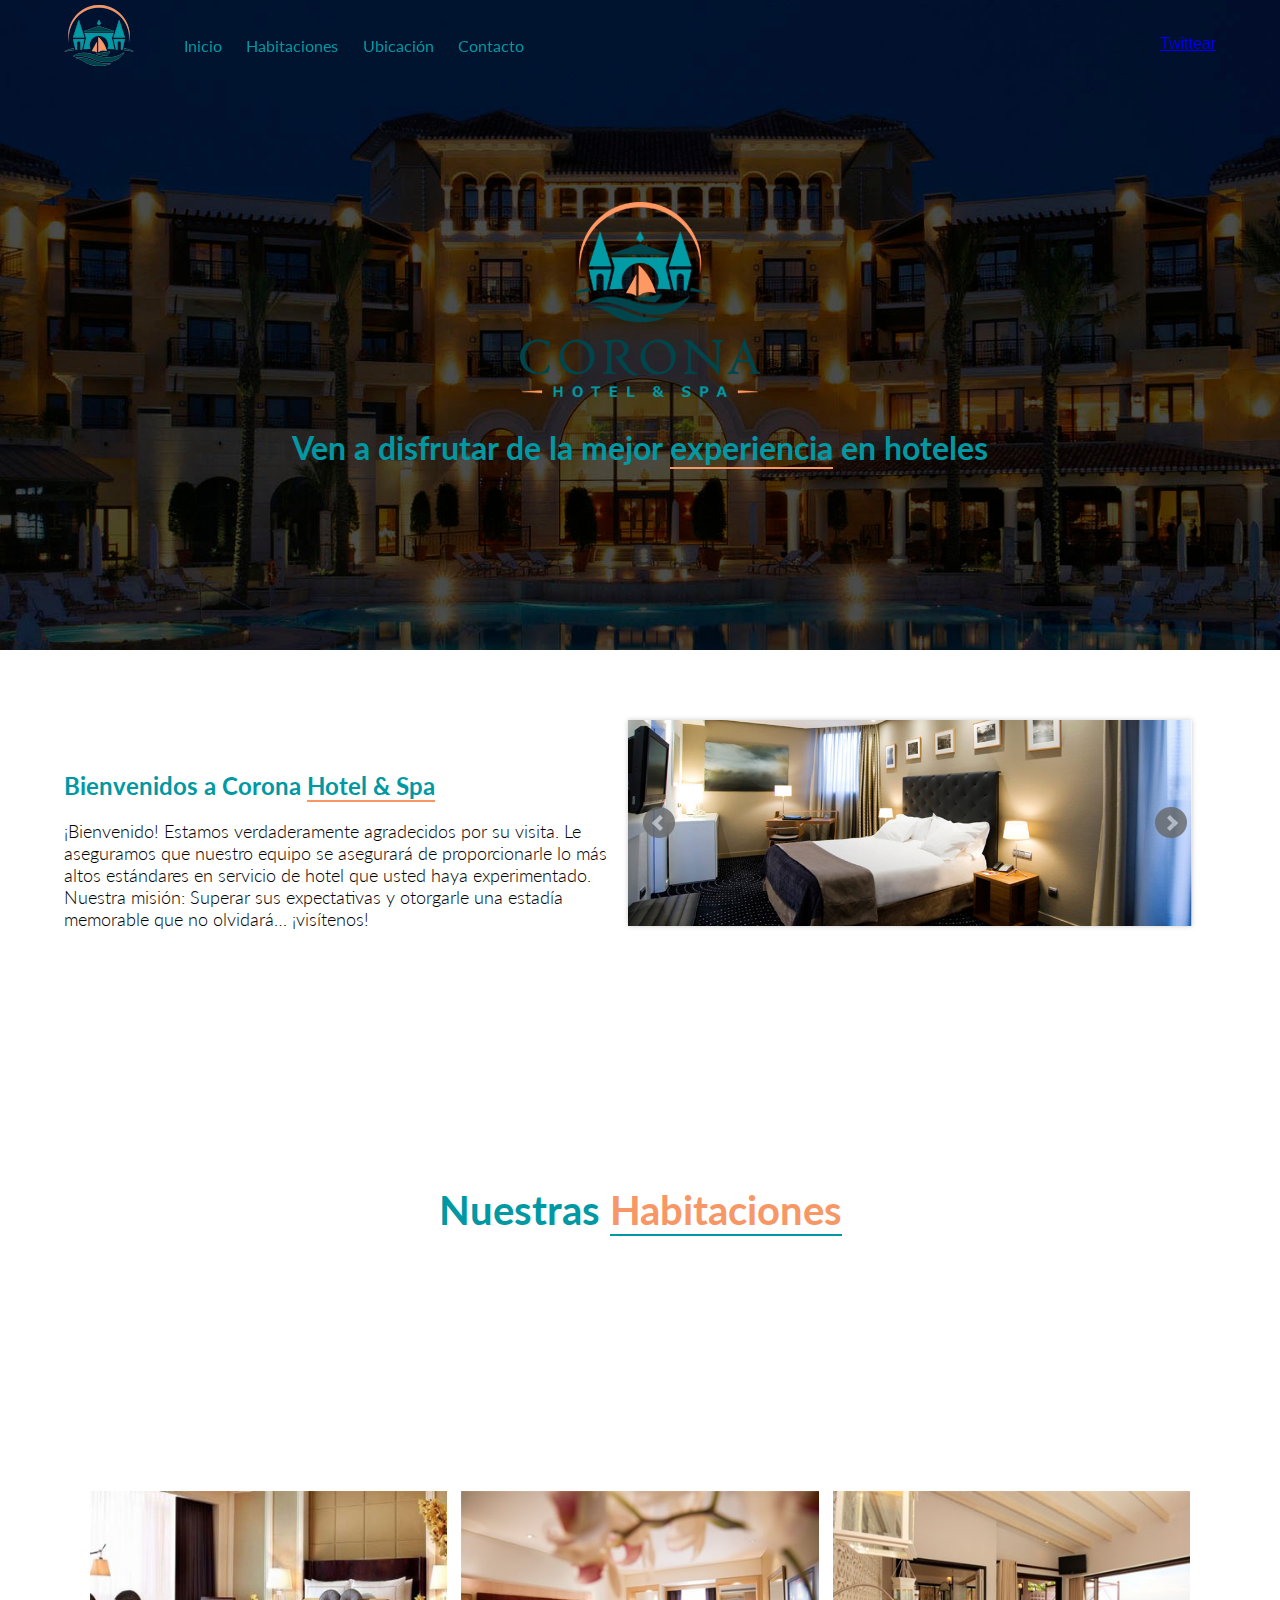
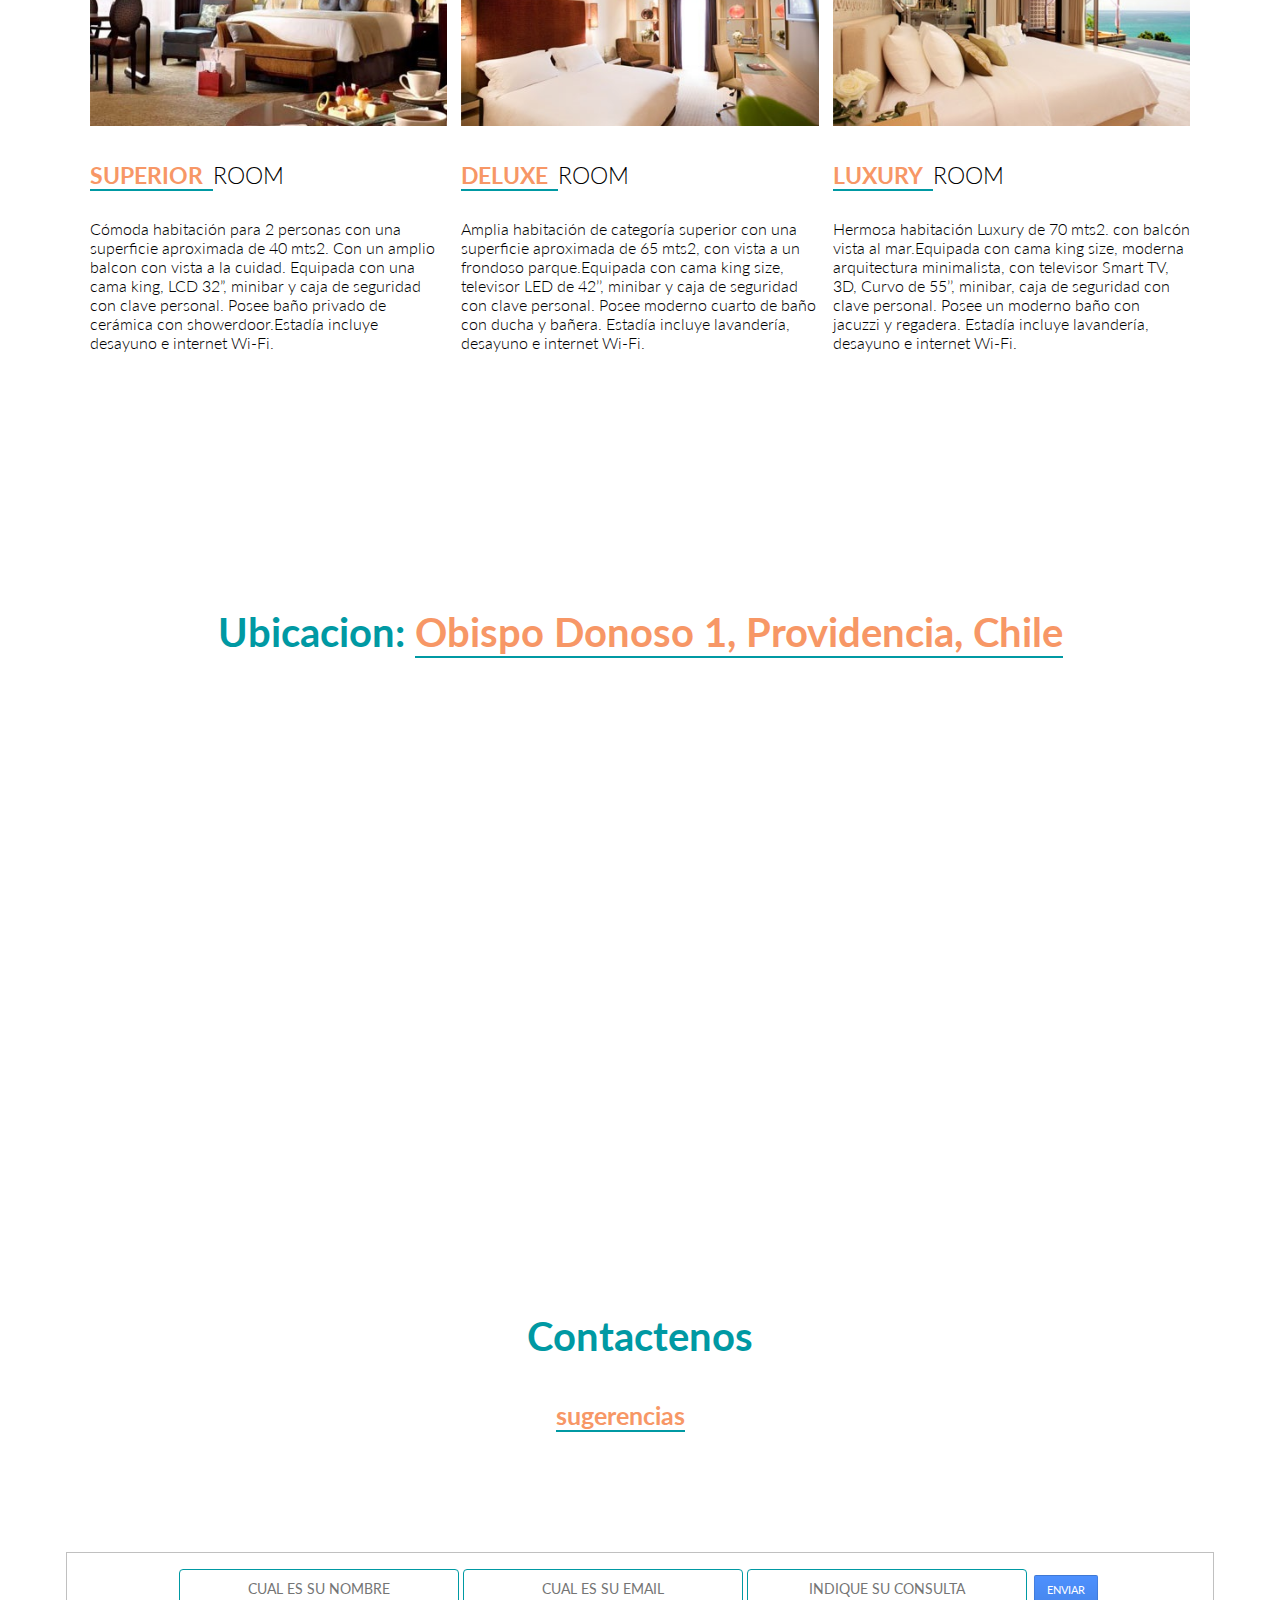
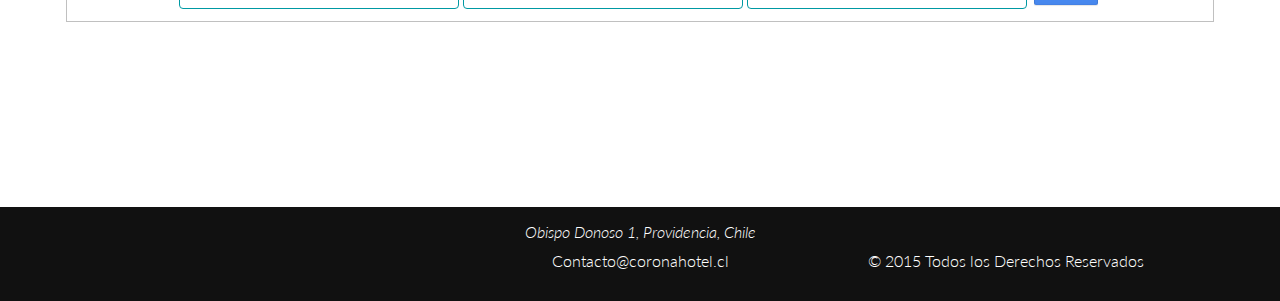
<file: index.html>
<!DOCTYPE html>
 <html>
    <head>
        <meta charset="utf-8">
        <meta http-equiv="X-UA-Compatible" content="IE=edge,chrome=1">
        <meta name="viewport" content="width=device-width, initial-scale=1">
        <title>Corona Hotel & Spa</title>
        <link rel="icon" type="image/ico" href="binn/images/isologo2.png">
        <link href='http://fonts.googleapis.com/css?family=Lato:300,400,700' rel='stylesheet' type='text/css'>
        <link rel="stylesheet" href="binn/css/menustyle.css">
        <link rel="stylesheet" type="text/css" href="http://code.ionicframework.com/ionicons/2.0.1/css/ionicons.min.css">

    </head>
    <body>
        <!-- Menu-->
        <section class="inicio" data-scroll-index="0">
            <div class="menu-background">
                <div class="container">
                     <a href="index.html"><img src="binn/images/isologo2.png" class="header" atl="Logo_Hotel"></a>
                     <ul class="menu">
                         <li><a href="#" data-scroll-nav="0">Inicio</a></li>
                         <li><a href="#" data-scroll-nav="1">Habitaciones</a></li>
                         <li><a href="#" data-scroll-nav="2">Ubicación</a></li>
                         <li><a href="#" data-scroll-nav="3">Contacto</a></li>
                     </ul>
         <!-- Fin Menu -->             
        <!-- Menu Responsive-->
                    <div class="mobile-nav">
                        <div class="menu-btn" id="menu-btn">
                            <div></div>
                            <span></span>
                            <span></span>
                            <span></span>
                        </div>
         
                        <div class="responsive-menu">
                            <div class="menu-header">
                                <ul>
                                    <li>
                                        <a href="#" data-scroll-nav="0">Inicio</a>
                                    </li>
                                    <li>
                                        <a href="#" data-scroll-nav="1">Habitaciones</a>
                                    </li>
                                    <li>
                                        <a href="#" data-scroll-nav="2">Ubicación</a>
                                    </li>
                                    <li>
                                        <a href="#" data-scroll-nav="3">Contacto</a>
                                    </li>
                                </ul>
                            </div>
                        </div>
                    </div>
        <!-- Fin Menu Responsive-->
                     <div class="menu-right">
  <!-- Boton Facebook -->   <div class="facebook">
                                <div id="fb-root">
                            </div>
                            <div class="fb-share-button" data-href="https://developers.facebook.com/docs/plugins/" data-layout="button_count">
                            </div>
<!-- Fin Boton Facebook --> </div>
<!-- Boton Twitter -->      <div class="twitter">
                                <a href="https://twitter.com/share" class="twitter-share-button" data-lang="es">Twittear</a>
                            </div>
                     </div>
                </div>
            </div>
            <!-- Logo y Titulo -->
            <div class="logo container">
                <img src="binn/images/hotel_corona.png">
                <h1>Ven a disfrutar de la mejor <strong class="border">experiencia</strong> en hoteles</h1>
            </div>
        </section>
            <!-- Fin Logo y Titulo -->

            <!-- Intro y Slider -->
        <section class="intro container">
            <div class="col1">
                <h2>Bienvenidos a Corona <strong class="border">Hotel & Spa</strong></h2>
                <p class="text-welcom"> ¡Bienvenido! Estamos verdaderamente agradecidos por su visita. Le aseguramos que nuestro equipo se asegurará de proporcionarle lo más altos estándares en servicio de hotel que usted haya experimentado. Nuestra misión: Superar sus expectativas y otorgarle una estadía memorable que no olvidará… ¡visítenos!</p>
            </div>
            <div class="col1">
                <ul class="bxslider">
                    <li>
                        <img src="binn/images/hotel11.jpg"/>
                    </li>
                    <li>
                        <img src="binn/images/hotel22.jpg"/>
                    </li>
                    <li>
                        <img src="binn/images/hotel33.jpg"/>
                    </li>
                </ul>
            </div>
        </section>
            <!-- Fin Intro y Slider -->

            <!-- Foto Habitaciones -->
        <section class="parallax" data-scroll-index="1">
            <h3>Nuestras <strong class="border2">Habitaciones</strong></h3>
        </section>
            <!-- Fin Intro y Slider -->

            <!-- Descripcion Habitaciones -->
        <section class="habitaciones container">
            <div class="col2">
                <img src="binn/images/habitacion1.jpg">
                <h4><strong class="border2">SUPERIOR</strong>ROOM</h4>
                <p>Cómoda habitación para 2 personas con una superficie aproximada de 40 mts2. Con un amplio balcon con vista a la cuidad. Equipada con una cama king,  LCD 32”, minibar y caja de seguridad con clave personal. Posee baño privado de cerámica con showerdoor.Estadía incluye desayuno e internet Wi-Fi.</p>
            </div>
            <div class="col2">
                <img src="binn/images/habitacion2.jpg">
                <h4><strong class="border2">DELUXE</strong>ROOM</h4>
                <p>Amplia habitación de categoría superior con una superficie aproximada de 65 mts2, con vista a un frondoso parque.Equipada con cama king size, televisor LED de 42’’, minibar y caja de seguridad con clave personal.  Posee moderno cuarto de baño con ducha y bañera. Estadía incluye lavandería, desayuno e internet Wi-Fi.</p>
            </div>
            <div class="col2">
                <img src="binn/images/habitacion3.jpg">
                <h4><strong class="border2">LUXURY</strong>ROOM</h4>
                <p>Hermosa habitación Luxury de 70 mts2. con balcón vista al mar.Equipada con cama king size, moderna arquitectura minimalista, con televisor Smart TV, 3D, Curvo de 55’’, minibar, caja de seguridad con clave personal. Posee un moderno baño con jacuzzi y regadera. Estadía incluye lavandería, desayuno e internet Wi-Fi.</p>
            </div>
        </section>
            <!-- Fin Descripcion Habitaciones -->
    


        <!-- Ubicacion -->
         <section class="parallax" data-scroll-index="2">
             <h3>Ubicacion: <strong class="border2">Obispo Donoso 1, Providencia, Chile</strong></h3> 
        </section>
        <section>
            <iframe src="https://www.google.com/maps/embed?pb=!1m18!1m12!1m3!1d3329.5296206803655!2d-70.62923399999997!3d-33.4355057!2m3!1f0!2f0!3f0!3m2!1i1024!2i768!4f13.1!3m3!1m2!1s0x9662c584401ab495%3A0x73dc6d0c80f66035!2sObispo+Donoso+1%2C+Providencia%2C+Regi%C3%B3n+Metropolitana!5e0!3m2!1ses-419!2scl!4v1435282264371" width="100%" height="300px" frameborder="0" style="border:0" allowfullscreen></iframe>
        </section>

        <!-- Fin Ubicacion -->


        <!-- Contacto -->
         <section class="parallax" data-scroll-index="3">
            <h3>Contactenos</h3>
            <p class="contact">Para reservas, horarios, precios o <strong class="border2">sugerencias</strong>, por favor, no dude en contactarnos.</p>
         </section> 
         <section class="habitaciones2 container">
            <div class="col10">
             <form class="frm">
                <fieldset>
                    <input type="text" id="frmNombre" placeholder="Cual es su Nombre">
                    <input type="email" placeholder="Cual es su Email"  id="frmEmail" >
                    <input type="text" placeholder="Indique su Consulta"  id="frmMsg" >
                    <button type="submit" id="frmBoton">ENVIAR</button>
                </fieldset>
            </form>
            </div>
            </section> 

            <!-- Footer -->
         <footer class="footer">
             <section class="container">
                 <div class="col2">
                     <a href="http://www.facebook.com/" target="_blank"><i class="ion-social-facebook"></i></a>
                     <a href="http://twitter.com/?lang=es" target="_blank"><i class="ion-social-twitter"></i></a>
                     <a href="http://instagram.com/" target="_blank"><i class="ion-social-instagram"></i></a>
                 </div>
                 <div class="col2">
                     <address>Obispo Donoso 1, Providencia, Chile</address>
                     <a class="email" href="mailto:contacto@coronahotel">Contacto@coronahotel.cl</a>
                 </div>
                 <div class="col2">
                      <p class="final">© 2015 Todos los Derechos Reservados</p>
                 </div>
             </section>
         </footer>
         <!-- Fin Footer -->

    <script src="http://code.jquery.com/jquery-1.10.2.min.js"></script>
    <script src="http://code.jquery.com/jquery-1.10.2.min.js"></script>
    <script src="binn/slide/jquery.bxslider.min.js"></script>
    <script src="binn/js/scrollIt.min.js" type="text/javascript"></script>
    <script src="binn/js/hotelFinal.js" type="text/javascript"></script>

    </body>
</html>
</file>
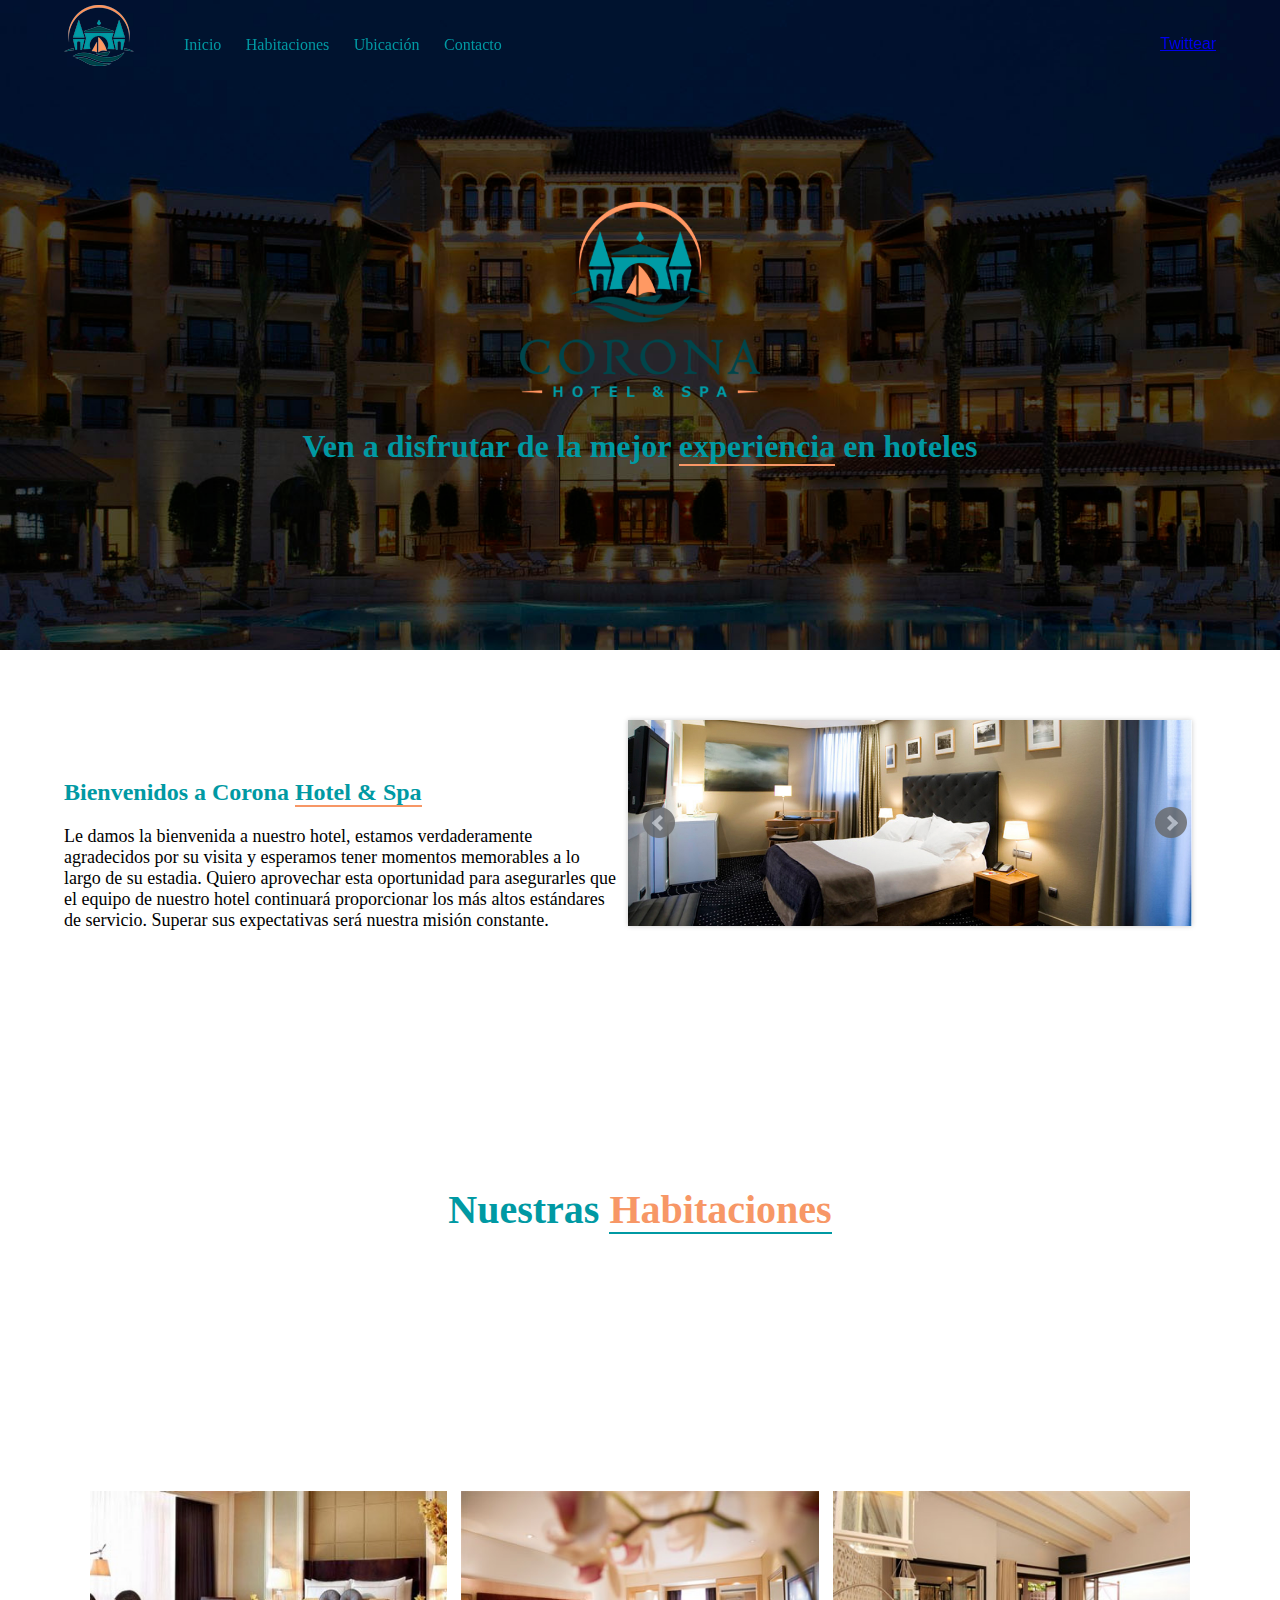
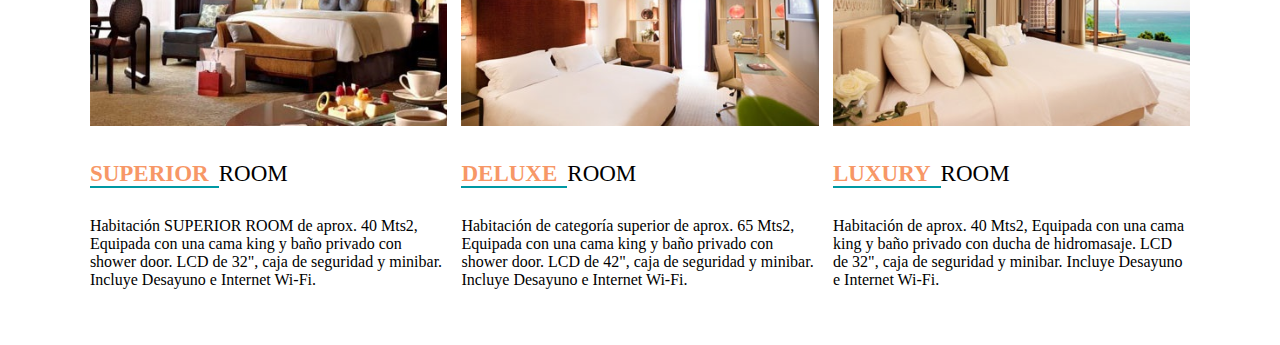
<file: menu.html>
<!DOCTYPE html>
 <html>
    <head>
        <meta charset="utf-8">
        <meta http-equiv="X-UA-Compatible" content="IE=edge,chrome=1">
        <meta name="viewport" content="width=device-width, initial-scale=1">
        <title></title>
        <link rel="stylesheet" href="binn/css/menustyle.css">
        <script src="http://code.jquery.com/jquery-1.10.2.min.js"></script>

    </head>
    <body>
        <!-- Menu-->
        <section class="inicio" data-scroll-index="0">
            <div class="menu-background">
                <div class="container">
                     <a href="menu.html"><img src="binn/images/isologo2.png" class="header" atl="Logo_Hotel"></a>
                     <ul class="menu">
                         <li><a href="#" data-scroll-nav="0">Inicio</a></li>
                         <li><a href="#" data-scroll-nav="1">Habitaciones</a></li>
                         <li><a href="#" data-scroll-nav="2">Ubicación</a></li>
                         <li><a href="#" data-scroll-nav="3">Contacto</a></li>
                     </ul>
         <!-- Fin Menu -->             
        <!-- Menu Responsive-->
                    <div class="mobile-nav">
                        <div class="menu-btn" id="menu-btn">
                            <div></div>
                            <span></span>
                            <span></span>
                            <span></span>
                        </div>
         
                        <div class="responsive-menu">
                            <div class="menu-header">
                                <ul>
                                    <li>
                                        <a href="#" data-scroll-nav="0">Inicio</a>
                                    </li>
                                    <li>
                                        <a href="#" data-scroll-nav="1">Habitaciones</a>
                                    </li>
                                    <li>
                                        <a href="#" data-scroll-nav="2">Ubicación</a>
                                    </li>
                                    <li>
                                        <a href="#" data-scroll-nav="3">Contacto</a>
                                    </li>
                                </ul>
                            </div>
                        </div>
                    </div>
        <!-- Fin Menu Responsive-->
                     <div class="menu-right">
  <!-- Boton Facebook -->   <div class="facebook">
                                <div id="fb-root">
                            </div>
                            <script>
                                (function(d, s, id) {
                                var js, fjs = d.getElementsByTagName(s)[0];
                                if (d.getElementById(id)) return;
                                js = d.createElement(s); js.id = id;
                                js.src = "//connect.facebook.net/es_LA/sdk.js#xfbml=1&version=v2.3";
                                fjs.parentNode.insertBefore(js, fjs);
                                }(document, 'script', 'facebook-jssdk'));
                            </script>  
                            <div class="fb-share-button" data-href="https://developers.facebook.com/docs/plugins/" data-layout="button_count">
                            </div>
<!-- Fin Boton Facebook --> </div>
<!-- Boton Twitter -->      <div class="twitter">
                                <a href="https://twitter.com/share" class="twitter-share-button" data-lang="es">Twittear</a>
                            <script>!function(d,s,id){var js,fjs=d.getElementsByTagName(s)[0],p=/^http:/.test(d.location)?'http':'https';if(!d.getElementById(id)){js=d.createElement(s);js.id=id;js.src=p+'://platform.twitter.com/widgets.js';fjs.parentNode.insertBefore(js,fjs);}}(document, 'script', 'twitter-wjs');
                            </script>
 <!-- Fin Boton Twitter --> </div>
                     </div>
                </div>
            </div>
            <!-- Logo y Titulo -->
            <div class="logo container">
                <img src="binn/images/hotel_corona.png">
                <h1>Ven a disfrutar de la mejor <strong class="border">experiencia</strong> en hoteles</h1>
            </div>
        </section>
            <!-- Fin Logo y Titulo -->

            <!-- Intro y Slider -->
        <section class="intro container">
            <div class="col1">
                <h2>Bienvenidos a Corona <strong class="border">Hotel & Spa</strong></h2>
                <p class="text-welcom">Le damos la bienvenida a nuestro hotel, estamos verdaderamente agradecidos por su visita y esperamos tener momentos memorables a lo largo de su estadia. Quiero aprovechar esta oportunidad para asegurarles que el equipo de nuestro hotel continuará proporcionar los más altos estándares de servicio. Superar sus expectativas será nuestra misión constante.</p>
            </div>
            <div class="col1">
                <ul class="bxslider">
                    <li>
                        <img src="binn/images/hotel11.jpg"/>
                    </li>
                    <li>
                        <img src="binn/images/hotel22.jpg"/>
                    </li>
                    <li>
                        <img src="binn/images/hotel33.jpg"/>
                    </li>
                </ul>
            </div>
        </section>
            <!-- Fin Intro y Slider -->

            <!-- Foto Habitaciones -->
        <section class="parallax" data-scroll-index="1">
            <h3>Nuestras <strong class="border2">Habitaciones</strong></h3>
        </section>
            <!-- Fin Intro y Slider -->


        <section class="habitaciones container">
            <div class="col2">
                <img src="binn/images/habitacion1.jpg">
                <h4><strong class="border2">SUPERIOR</strong>ROOM</h4>
                <p>Habitación SUPERIOR ROOM de aprox. 40 Mts2, Equipada con una cama king y baño privado con shower door. LCD de 32", caja de seguridad y minibar. Incluye Desayuno e Internet Wi-Fi.</p>
            </div>
            <div class="col2">
                <img src="binn/images/habitacion2.jpg">
                <h4><strong class="border2">DELUXE</strong>ROOM</h4>
                <p>Habitación de categoría superior de aprox. 65 Mts2, Equipada con una cama king y baño privado con shower door. LCD de 42", caja de seguridad y minibar. Incluye Desayuno e Internet Wi-Fi.</p>
            </div>
            <div class="col2">
                <img src="binn/images/habitacion3.jpg">
                <h4><strong class="border2">LUXURY</strong>ROOM</h4>
                <p>Habitación de aprox. 40 Mts2, Equipada con una cama king y baño privado con ducha de hidromasaje. LCD de 32", caja de seguridad y minibar. Incluye Desayuno e Internet Wi-Fi.</p>
            </div>
        </section>

    

        <!-- Script Slider -->
        <script src="binn/slide/jquery.bxslider.min.js"></script>
        <link href="binn/slide/jquery.bxslider.css" rel="stylesheet" />

        <script>
        $(document).ready(function(){
            $('.bxslider').bxSlider({
                auto: true,
                speed: 1500
                });
            });
        </script>
        <!-- Fin Script Slider -->

        <!-- Script Scroll Menu -->
        <script src="binn/js/scrollIt.min.js" type="text/javascript"></script>

        <script>
            $(function(){
                $.scrollIt({
                    scrollTime: 1000,
                    topOffset: -100,
                });
            });
        </script>
        <!-- Fin Script Scroll Menu -->

        <!-- Script Color Menu -->
         <script type="text/javascript">
            $(window).scroll(function() {
                if ($(this).scrollTop() > 2){  
                    $('.menu-background').addClass("menu-background2");
                    $('span').css('background-color', 'black');
                }
                else{
                    $('.menu-background').removeClass("menu-background2");
                    $('span').css('background-color', 'white');
                }
            });
         </script>
         <!-- Fin Script Color Menu -->

        <!-- Script Menu Responsive -->
        <script type="text/javascript">
            $(document).ready(function(){
                $('.menu-btn').click(function(){
                    $(".responsive-menu").toggleClass("expand");
                });
            });
        </script>
        <!-- Fin Script Menu Responsive -->


    </body>
</html>
</file>
<file: binn/css/menustyle.css>
@import url(normalize.css);@import url(../slide/jquery.bxslider.css);.frm{display:block;margin-top:20px;margin-bottom:150px;background-color:#fff;border:0px;font-family:'Lato',sans-serif}#frmNombre,#frmEmail,#frmMsg{height:30px;width:24%;padding:4px 4px;font-size:14px;text-transform:uppercase;text-align:center}#frmNombre,#frmEmail,#frmMsg{border:1px solid #0099A3;border-radius:4px;margin:10px 0 0 0}@media (min-width: 0px) and (max-width: 800px){#frmNombre,#frmEmail,#frmMsg{display:inline-block;width:90%}margin:10px 0 0 0 !important;}#frmBoton{height:30px !important;font-size:11px;color:#fff;border-color:#427ede;background:#4787ed;background-image:-webkit-gradient(linear, left top, left bottom, from(#4d90fe), to(#4787ed));background-image:-webkit-linear-gradient(top, #4d90fe, #4787ed);background-image:-moz-linear-gradient(top, #4d90fe, #4787ed);background-image:-ms-linear-gradient(top, #4d90fe, #4787ed);background-image:-o-linear-gradient(top, #4d90fe, #4787ed);background-image:linear-gradient(top, #4d90fe, #4787ed);-moz-box-shadow:0px 1px 1px rgba(0,0,0,0.1);-webkit-box-shadow:0px 1px 1px rgba(0,0,0,0.1);box-shadow:0px 1px 1px rgba(0,0,0,0.1);border:1px solid rgba(0,0,0,0.1);-moz-border-radius:2px;-webkit-border-radius:2px;border-radius:2px;margin:0 3px;padding:7px 12px;-moz-transition:border-color 0.218s;-o-transition:border-color 0.218s;-webkit-transition:border-color 0.218s;-ms-transition:border-color 0.218s;transition:border-color 0.218s}#frmBoton:hover{border-color:#2f5bb7;background:#357ae8;background-image:-webkit-gradient(linear, left top, left bottom, from(#4d90fe), to(#357ae8));background-image:-webkit-linear-gradient(top, #4d90fe, #357ae8);background-image:-moz-linear-gradient(top, #4d90fe, #357ae8);background-image:-ms-linear-gradient(top, #4d90fe, #357ae8);background-image:-o-linear-gradient(top, #4d90fe, #357ae8);background-image:linear-gradient(top, #4d90fe, #357ae8);-moz-transition:border-color 0.218s;-o-transition:border-color 0.218s;-webkit-transition:border-color 0.218s;-ms-transition:border-color 0.218s;transition:border-color 0.218s;-moz-box-shadow:0px 1px 1px rgba(0,0,0,0.2);-webkit-box-shadow:0px 1px 1px rgba(0,0,0,0.2);box-shadow:0px 1px 1px rgba(0,0,0,0.2)}#frmBoton:active{background:#4d90fe}body{padding:0px;margin:0px}.container{width:90%;margin:0 auto}.header{float:left;padding-top:5px;padding-bottom:5px}.inicio{width:100%;height:650px;background-image:url(../images/fondohotel.jpg);background-repeat:no-repeat;background-attachment:fixed;background-position:center;-webkit-background-size:cover;-moz-background-size:cover;-o-background-size:cover;background-size:cover}.menu{display:inline-block;list-style:none;padding-top:20px}.menu-background{position:fixed;width:100%;background-color:transparent;transition:padding 0.5s ease,background 0.5s ease,box-shadow 0.5s ease,border 0.5s ease}.menu-background2{background-color:white}.menu-right{padding-top:35px;float:right;display:inline-block}.menu li{display:inline-block}.menu li a{color:white;text-decoration:none;padding:10px;color:#0099A3;font-family:"Lato"}.menu li a:hover{color:#F79766}.twitter{display:inline-block}.facebook{padding-top:0px;display:inline-block}@media (max-width: 830px){.menu-right{display:none}.menu{display:none}}.mobile-nav{padding-top:30px;float:right;display:none}.menu-btn{position:absolute;position-display:inline-block;position-right:20px;position-top:65px;position-cursor:pointer}.menu-btn div{position:absolute;left:100%;top:64%;padding-right:8px;margin-top:-0.5em;line-height:1.2;font-size:18px;font-weight:200;vertical-align:middle;z-index:99}.menu-btn span{display:block;width:20px;height:2px;margin:4px 0;background:white;z-index:99}.responsive-menu{display:none;position:absolute;right:0;top:71px;font-size:22px;border-bottom:#EDEDED solid 1px;border-left:#EDEDED solid 1px;-webkit-box-shadow:0px 2px 2px 0px whitesmoke;-moz-box-shadow:0px 2px 2px 0px whitesmoke;box-shadow:0px 2px 2px 0px whitesmoke;border-top:#EDEDED solid 1px;width:320px;box-sizing:border-box;background:#fff;z-index:9999}.responsive-menu .menu-header{display:block}.responsive-menu .menu-header ul{background:#fff;position:relative;display:block;list-style:none}.responsive-menu .menu-header li{background:#fff;float:none;line-height:55px;width:100%;text-align:center;border-bottom:#EDEDED solid 1px;position:relative;padding:0}.menu-header ul li a{color:#0099A3;text-decoration:none;font-family:"Lato"}.menu-header ul li a:hover{color:#F79766}.expand{display:block !important}@media (max-width: 830px){.navbar{display:none}.mobile-nav{display:block}}@media (max-width: 500px){.responsive-menu{width:100%}}.logo{text-align:center;padding-top:200px}.logo h1{color:#0099A3;font-family:"Lato"}.intro{padding-top:70px}.col1{width:49%;display:inline-block}.col1 h2{color:#0099A3;font-family:"Lato";padding-top:0px}.text-welcom{color:black;font-family:"Lato";font-weight:300;font-size:18px;padding-right:10px}@media (max-width: 900px){.col1{width:100%}.col1 h2{text-align:center}}.parallax{width:100%;height:400px;background-image:url(../images/parallax.jpg);background-repeat:no-repeat;background-attachment:fixed;background-position:center;-webkit-background-size:cover;-moz-background-size:cover;-o-background-size:cover;background-size:cover}.parallax h3{color:#0099A3;text-align:center;font-family:"Lato";font-size:40px;padding-top:200px;margin-top:0px}.parallax strong{color:#F79766}.border{border-bottom:2px solid #F79766}.border2{border-bottom:2px solid #0099A3}@media (max-width: 600px){.parallax h3{padding-top:150px}}.habitaciones{padding-top:100px;text-align:center;padding-bottom:35px;vertical-align:text-top}.habitaciones2{padding-top:20px;text-align:center;padding-bottom:35px}.col2{width:31%;padding:5px;display:inline-block}.col2 img{max-width:100%}.col2 strong{color:#F79766;font-family:"Lato";padding-right:10px}.col2 h4{text-align:left;font-size:23px;font-family:"Lato";font-weight:300}.col2 p{text-align:left;font-family:"Lato";font-weight:300;color:black}@media (max-width: 900px){.col2{width:100%}}.footer{background-color:#111111;text-align:center;padding:10px}.col2 i{font-size:30px;color:#0099A3;padding:10px}.col2 i:hover{color:#F79766}.col2 address{color:white;font-family:"Lato";font-weight:300;padding-bottom:10px}.email{text-decoration:none;color:white;padding-top:10px;font-family:"Lato";font-weight:300}.col2 .final{color:white;font-family:"Lato";text-align:center}.contact{text-align:center;font-family:"Lato";font-size:25px;font-weight:300;color:white}
</file>
